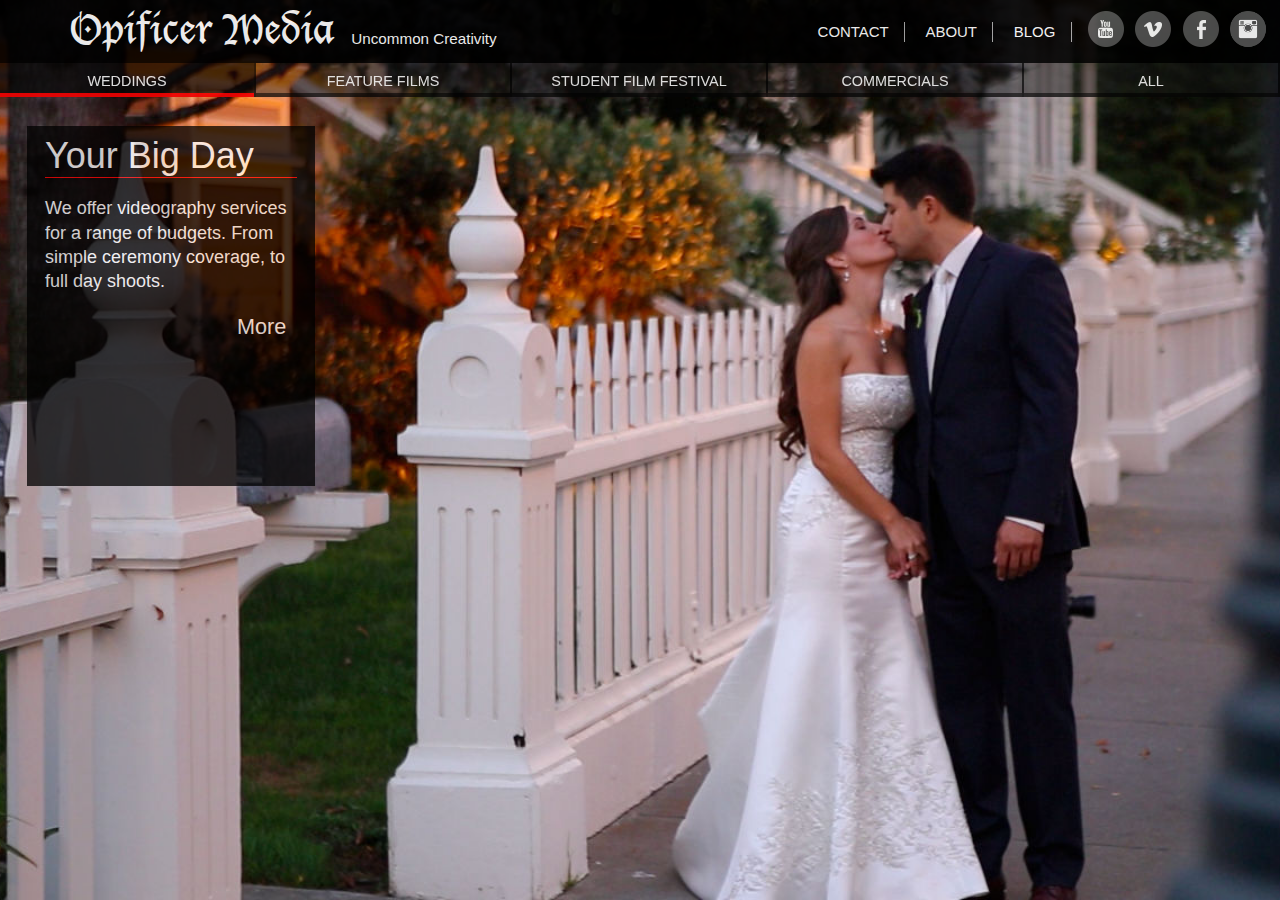
<file: index.html>
<!DOCTYPE html>
<html>
  <head>
    <meta charset="UTF-8">
    <link rel="stylesheet" type="text/css" href="css/reset.css">
    <link rel="stylesheet" type="text/css" href="css/layout.css">
<script>
  (function(i,s,o,g,r,a,m){i['GoogleAnalyticsObject']=r;i[r]=i[r]||function(){
  (i[r].q=i[r].q||[]).push(arguments)},i[r].l=1*new Date();a=s.createElement(o),
  m=s.getElementsByTagName(o)[0];a.async=1;a.src=g;m.parentNode.insertBefore(a,m)
  })(window,document,'script','//www.google-analytics.com/analytics.js','ga');

  ga('create', 'UA-74682068-1', 'auto');
  ga('send', 'pageview');

</script>
    <script src="lib/jquery.js"></script>
    <script src="lib/knockout.js"></script>
    <script src="app/allmy.js"></script>
  </head>

  <!-- placeholder divs -->
  <div id="overlay" class="overlay"></div>
  <div class="bg">
      <img src="i/wedding.jpg"><!-- avoid flicker of loading on domReady -->
  </div>

  <div id="menuBars">
      <!-- HEADER = masthead,navMenu,services listing -->
      <div class="header-row-1">
          <div id='masthead'>
              <span id="masthead-left">Opificer Media</span>
              <span id="masthead-right">Uncommon Creativity</span>
          </div>
          <div class="header-menu">
            <ul><!-- name is for finding the page this link goes with -->
                <li><a class="header-menu-link" name="Contact" href="#Contact">Contact</a></li>
                <li><a class="header-menu-link" name="About" href="#About">About</a></li>
                <li><a class="header-menu-link" name="Blog" href="http://opificermedia.com/wordpress">Blog</a></li>
                <li class="social-icon-container last">
                    <a href="https://www.youtube.com/user/OpificerMedia" target="_blank"
                       class="youtube-icon"></a>
                    <a href="https://vimeo.com/user39399339" target="_blank" class="vimeo-icon"></a>
                    <a href="https://www.facebook.com/OpificerMedia" target="_blank" class="facebook-icon"></a>
                    <a href="https://instagram.com/opificermedia" target="_blank" class="instagram-icon"></a>
                </li>
            </ul>
          </div>
      </div>
    <div id='header-row-2' class='services'>
      <ul>
        <li>
          <a class="service active-service"
             data-name="weddings"
             data-img-url="i/wedding.jpg"
             data-blurb-title="Your Big Day"
             data-blurb-short="We offer videography services for a range of budgets. From simple ceremony coverage, to full day shoots."
             data-blurb-more="Your wedding day should be one of the best days of your life, and Opificer Media wants to ensure you're able to relive that momentous day with our video services. Our philosophy to capturing weddings is to make sure we make the bride and groom get what they want while being as least intrusive as possible. <br><br>Our services can be a small scale as two cameras to multiple cameras and operators working in concert with your wedding coordinator and/or DJ. We can capture just your wedding reception, or spend the entire day with you for an amazing behind the scenes bonus video.<br><br>We shoot on state of the art HD video cameras, and can accommodate various levels of cinematic style videography. Your video will be authored to both DVD and BluRay discs and can also be provided as a digital video file for the highest quality archival version of your big day.<br><br>"
             data-blurb-more-vimeo-id="131989871"
             href="#">
              Weddings
          </a>
        </li>
        <li>
          <a class="service"
             data-name="feature-films"
             data-img-url="i/film.jpg"
             data-blurb-title="Love, Concord"
             data-blurb-short="Director Gustavo Guardado's feature debut is a teenage romantic comedy set in his home town of Concord, Ca."
             data-blurb-more="Love, Concord is Opificer Media's first feature film and the feature directorial debut of Gustavo Guardado. This independent film was self financed and produced through the hard work and dedication of Gustavo's cast and crew. Many of the crewmembers were former students of Guardado who taught at his alma mater St. Mary's College of California, prior to making the film. Both lead stars Jorge Diaz and Angelina Leon are also alumni of St. Mary's who met Guardado his first year as a professor at the small liberal arts college. Producer Virginia Saenz McCarthy is also alumni of SMC, and currently teaches a course on independent film there as well."
             data-blurb-more-vimeo-id="132158876"
             href="#">
              Feature Films
          </a>
        </li>
        <li>
          <a class="service"
             data-name="student-film-festival"
             data-img-url="i/student-film-festival.jpg"
             data-blurb-title="Film Festival"
             data-blurb-short="The 4th Annual, 2017 Student Film Festival will be Thursday November 9th at 7pm in the Heritage High School Theater, in Brentwood Ca."
             data-blurb-more="To submit your student film click on the submit button below."
             data-blurb-custom-html="<div class='film-button-div'><a class='film-button' href='https://filmfreeway.com/festival/OpificerMediaStudentFilmFestival'>Submit Film</a></div>"
             href="#">Student Film Festival
          </a>
        </li>
        <li>
            <!--  https://youtu.be/Cs3SsZaMcFQ  -->
          <a class="service"
             data-name="commercials"
             data-img-url="i/commercial.jpg"
             data-blurb-title="Commercials"
             data-blurb-short="If you're new to broadcast advertising we can help you conceive a campaign, shoot it, edit it, and deliver it to your local TV advertisers."
             data-blurb-more="Making your business's first commercial can be intimidating but that's where Opificer Media can help. Weather you have no concept at all or you know exactly what you want but simply need a production company to execute it, our goal is the same which is to tell your company's story.<br><br>Or perhaps you don't need a TV commercial, but more of a social media video. We can produce a video profile of your business with cinematic videography to showcase the amazing work you and your employees put into your product or services. <br><br>Your commercial or profile can be as small scale or ambitious as your budget permits. Opificer Media will never over sell you a service you don't need or want. But regardless of your budget you'll always receive the advice and direction of film school trained professional."
             data-blurb-more-youtube-id="Cs3SsZaMcFQ"
             href="#">
              Commercials
          </a>
        </li>
        <li class="last">
          <a class="service"
             data-name="all"
             data-img-url="i/all.jpg"
             href="#">
              All
         </a>
        </li>
      </ul>
    </div><!-- end cats div -->
  </div><!-- end menuBarsDiv -->

  <!-- "overlay" the menubars so other elements wrap accordingly -->
  <div class="menuBarsSpacer"></div>

  <div id="all">
      <ul><li>
          <a data-type='youtube' data-id='LhmXOXEDeys'><img src="i/thumbs/demo.jpg"></a>
          <div class="all-img-cap">
              <h3>General Demo Reel</h3>
              <h4>Opificer Media</h4>
          </div>
      </li><li>
          <a data-type='vimeo' data-id='131989871'><img src="i/thumbs/wedding.jpg"></a>
          <div class="all-img-cap">
            <h3>Ashley & Philip</h3>
            <h4>Wedding Montage</h4>
          </div>
      </li><li>
          <a data-type='youtube' data-id='g74KgN7oRm8'><img src="i/thumbs/AmbulanteThumb.png"></a>
          <div class="all-img-cap">
            <h3>Ambulante Festival</h3>
            <h4>Event Commercial Video</h4>
          </div>
        </li>
      </li><li>
          <a data-type='youtube' data-id='Cs3SsZaMcFQ'><img src="i/thumbs/bella.jpg"></a>
          <div class="all-img-cap">
            <h3>Salon Bella</h3>
            <h4>Commercial</h4>
          </div>
      </li><li>
          <a data-type='youtube' data-id='5FXBUEsg0s4'><img src="i/thumbs/noodles.jpg"></a>
          <div class="all-img-cap">
            <h3>Oodles of Noodles</h3>
            <h4>Commercial</h4>
          </div>
        </li>
      </li><li>
          <a data-type='youtube' data-id='hvSqAficwVU'><img src="i/thumbs/FarleyThumb.jpg"></a>
          <div class="all-img-cap">
            <h3>Tim Farley Crawford Award</h3>
            <h4>Award Presentation Video</h4>
          </div>
        </li>
      </li><li>
          <a data-type='youtube' data-id='yKpyjVM-zTo'><img src="i/thumbs/StudentFilmFest.png"></a>
          <div class="all-img-cap">
            <h3>Media Student Film Festival (BTS)</h3>
            <h4>Behind the Scenes</h4>
          </div>
        </li>
      </li><li>
          <a data-type='vimeo' data-id='204984212'><img src="i/thumbs/TributesE1.png"></a>
          <div class="all-img-cap">
            <h3>Tributes to Passion (Episdode 1)</h3>
            <h4>Web Series</h4>
          </div>
        </li>
      </li><li>
          <a data-type='vimeo' data-id='201152927'><img src="i/thumbs/RuchiWed.png"></a>
          <div class="all-img-cap">
            <h3>Ruchi & Mitul's Wedding</h3>
            <h4>Wedding Montage</h4>
          </div>
        </li>
      </li><li>
          <a data-type='vimeo' data-id='225719068'><img src="i/thumbs/TributesE2.png"></a>
          <div class="all-img-cap">
            <h3>Tributes to Passion (Episode 2)</h3>
            <h4>Web Series</h4>
          </div>
        </li>
      </li><li>
          <a data-type='vimeo' data-id='254148085'><img src="i/thumbs/TributesE3.png"></a>
          <div class="all-img-cap">
            <h3>Tributes to Passion (Episode 3)</h3>
            <h4>Web Series</h4>
          </div>
        </li>
      </ul>
    </div>

  <div id="mainContent">
    <div id="blurbDiv" class="siteText">
        <div id="blurbTitle"></div>
        <div id="blurbText" class="seethru"></div>
        <a id="blurbMore" href="#more">More</a>
    </div>
    <div id="moreDiv" class="siteText"></div>
  </div>

  <div id="menuPageContact" class="menuPage">
      <table id="contactDetails">
      <tr><td>Phone:</td><td>925-408-0315</td></tr>
      <tr><td>Email:</td><td><a class="contact-link" href="mailto:gustavo@opificermedia.com">gustavo@opificermedia.com</a></td></tr>
      </table>
      <!-- <input type="text" data-bind="value: myValue, valueUpdate='keypress'"> -->
  </div>

  <div id="menuPageAbout" class="menuPage">
      People love a great story. Now with the prevalence of high quality/low cost video technology you don't have to be a Hollywood star to make a great visual story, and that's where Opificer Media comes in. We want to help you share your story. Video is no longer only for multimillion dollar studios and companies, technology has opened the opportunities for everyone to capture brilliant imagery and thus allow one to share their love, life, message, talents, products, business or art with the masses.<br><br>
      Who are we to be so bold to and privileged to offer to share your visual story? We are a start up videography company founded and led by Gustavo Guardado, Jr.  Gus, as most people call him, has a passion for videography but more importantly in telling stories through motion pictures. He's an accomplished videographer, director, writer, producer, and editor. He received his master's of fine art in film production in 2005. Recently, Gus proudly released his first independent feature film: Love, Concord which premiered at the 2012 HBO NY Latino Film Festival and was released on iTunes and Hulu in 2013. Gus is a skilled artist and that's where the name Opificer comes from, it's an old English word literally meaning "skilled artist."<br><br>
      So what's your story? Because Opificer Media wants to help you tell it. Is it your wedding story? Gus has been shooting weddings for over 15 years! Are you a business that needs a commercial, wouldn't you rather have a cinematically educated director help you shoot it than some corporate cable company that just sees business first and artistic creativity second? Is your story about your athletic talents? Then why not let us help you put together you scouting video of your best performances, interviews, and achievements?<br><br>
      Lastly, Opificer Media is about giving young and hungry videographers their opportunity to thrive as artist. Gus is a Video Teacher at Heritage High School and some of his stable of videographers are former or current students. Thus, Opificer Media gives high school students much needed real world experience to not only better students education of videography, but work experience to kickstart their careers. Many of Gus' former students/videgraphers have moved on to become accomplished video editors, independent filmmakers, and even journalists.<br><br>So when you choose Opificer Media to help you tell your story via video you'll always get a product that's creative and which puts the art first and the profit margins last. We want to make art of your story, and a video you're proud to share with the world.
  </div>

  <div id="movieContainerDiv" class="centered">
      <a id="movieClose" href="#close" title="Close" class="close">X</a>
      <div id="movieDiv" class="centered">
          <!-- youtube or vimeo here -->
      </div>
  </div>

  <div id="vimeo">
      <iframe data-src="https://player.vimeo.com/video/"
              frameborder="0"
              webkitallowfullscreen
              mozallowfullscreen
              allowfullscreen
              class="centered-iframe">
      </iframe>
  </div>

  <div id="youtube">
      <iframe data-src="https://www.youtube.com/embed/"
              frameborder="0"
              webkitallowfullscreen
              mozallowfullscreen
              allowfullscreen
              class="centered-iframe">
      </iframe>
  </div>

</body>
</html>
</file>
<file: css/layout.css>
@font-face {
  font-family: Blackletter; src: url('../fonts/blackletter.ttf');
}

html, body{
  min-height: 100%;
}

body{
  position: relative;
}

body,span,div,a {
  text-rendering: optimizeLegibility;
  color: #FFF;
}

ul {
    margin: 0;
    padding: 0;
    list-style-type: none;
}

a {
  text-decoration: none;
  outline: none;
}

li {
    display: inline-block;
}

.bg {
    position: fixed;
    top: -50%;
    left: -50%;
    width: 200%;
    height: 200%;
    z-index: -1;
}

.bg img {
    position: absolute;
    top: 0;
    left: 0;
    right: 0;
    bottom: 0;
    margin: auto;
    min-width: 50%;
    min-height: 50%;
    background-color: #151515;
}

body {
    width:100%;
    height: 100%;
    background:#fff;
    min-width:800px;
    background-size: 100% 100%;
    background-repeat: no-repeat;
    font-family: 'Lato', sans-serif;
    font-size: 18px;
    overflow:scroll;
}

/* Header styles */
.header-row-1 {
    clear:both;
    float:left;
    position: relative;
    background-color: #000;
    opacity: 0.9;
    filter: alpha(opacity=85);
    display:block;
    padding: .25em 0em;
    width: inherit;
    height: 3em;
}

.header-row-2 {
  top: 3em;
  position: absolute;
  left: 0;
}

.services {
    background-color: rgba(20, 20, 20, 0.45);
    color: #fff;
    clear: inherit;
    position: relative;
    float: left;
    margin: 0;
    padding: 0;
    border: 0;
    font: inherit;
    vertical-align: baseline;
    width: inherit;
    white-space: nowrap;
    overflow: hidden;
}

#mainContent {
  position: fixed;
  top: 0px;
  width: inherit;
  box-sizing: border-box;
  padding: 7em 0 0 1.5em;
}

#all {
    margin: 3em;
}

#all img {
    width: 16em;
    height: 9em;
    margin-bottom: 10px;
}
#all h3 {
    margin-bottom: 5px;
}

#all h4 {
    color: #ACACAC;
    font-size: .9em;
    line-height: 1.125em;
}
#all li {
    display: inline-block;
    /* vertical-align: top; */
    margin-left: .6em;
    margin-right: .6em;
    height: 9em;
    width: 16em;
    box-shadow: 10px 10px 10px #000;
}

#all li img {
    border: 1px solid #000;
}

#all li img:hover {
  border-color: #ff4646;
  transition: border-color .5s;
  transition-timing-function: cubic-bezier(.2, 1, .6, .8);
}

#blurbTitle {
    font-size: 2em;
    padding-bottom: 0.25em;
    border-bottom: 1px solid #FF0000;
    margin-bottom: 0.5em;
}

#blurbMore {
  float: right;
  margin: 1em .5em 0em 0em;
  font-size: 1.2em;
  border-bottom-color: rgba(0, 0, 0, 0);
}


#blurbMore:hover {
  border-bottom: 2px solid transparent;
  border-bottom-color: #F00;
  transition: border-bottom-color .5s;
  transition-timing-function: cubic-bezier(.2, 1, .6, .8);
}

.moreText {
  padding: 2em;
  opacity: .75;
  line-height: 1.35em;
  text-shadow: 1px 1px 2px rgba(0,0,0,0.35);
  text-align: left;
}

.siteText {
  line-height: 1.35em;
  text-shadow: 1px 1px 2px rgba(0,0,0,0.35);
  text-align: left;
}

#menuBars {
  z-index: 1; /* appear in front of the mainContent for scrolling reasons */
  width: inherit;
  position: fixed;
}

.menuBarsSpacer {
  height: 7em;
}

#movieContainerDiv {
  z-index: 101; /* the overlay is 100 */
  width: 720px;
  height: 405px;
  position: fixed;
  padding: 1em;
  background-color: rgba(22, 22, 22, 0.8);
  border: 1px solid #333;
  /* no top & left, inherit from .centered ... */
}

#movieContainerDiv * {
  z-index: inherit;
}

#vimeo, #youtube{
  display: none;
}

.contact-link {

}

.contact-link:hover{
  border-bottom: 1px solid #F00;
}

.blurb-more-movie {
  display: block;
  position: relative;
  left: 50%;
  -webkit-transform: translateX(-50%);
  transform: translateX(-50%);
  margin-bottom: 20px;
}

.centered-iframe {
    position: relative;
    margin: 0 auto;
    display: block;
    width: 32em;
    height: 18em;
    padding-bottom: 4em;
}

.centered {
  position: fixed;
  top: 50%;
  left: 50%;
  -ms-transform: translate(-50%, -50%); /* IE 9 */
  -webkit-transform: translate(-50%, -50%); /* Chrome, Safari, Opera */
  transform: translate(-50%, -50%);
}

#movieDiv {
  display:block;
  position: absolute;
  width: inherit;
  height: inherit;
}

.movie-iframe {
  width: inherit;
  height: inherit;
}

#blurbDiv {
  float: left;
  position: relative;
  box-sizing: border-box;
  padding: 1em;
  background-color: #000;
  opacity: 0.75;
  width: 16em;
  height: 20em;
}


.noscroll {
  overflow: hidden;
}



.overlay{
  position: fixed;
  top: -50%;
  left: -50%;
  width: 200%;
  height: 200%;
  z-index: 100;
  background-color: rgba(0,0,0,0.5); /*dim the background*/
}

/*
position: fixed;
top: -50%;
left: -50%;
width: 200%;
height: 200%;
*/


.close {
    background: #606061;
    color: #FFFFFF;
    line-height: 26px;
    position: absolute;
    right: -12px;
    text-align: center;
    top: -10px;
    width: 24px;
    text-decoration: none;
    font-weight: bold;
    -webkit-border-radius: 12px;
    -moz-border-radius: 12px;
    border-radius: 12px;
    -moz-box-shadow: 1px 1px 3px #000;
    -webkit-box-shadow: 1px 1px 3px #000;
    box-shadow: 1px 1px 3px #000;
}

.close:hover {
    background: #00d9ff;
}


.vimeo-icon-container {
  border: 0 !important;
  margin: 0 !important;
}

.vimeo-icon {
  background: url("../i/social-icons.png") no-repeat -366px -12px;
  border-bottom: none !important;
}

.vimeo-icon:hover {
  background-position: -366px -54px;
}

.youtube-icon-container {
  border: 0 !important;
  margin-right: .4em;
}

.youtube-icon {
  background: url("../i/social-icons.png") no-repeat -455px -12px;
  border-bottom: none !important;
}

.youtube-icon:hover {
  background-position: -455px -54px;
}

.facebook-icon {
  background: url("../i/social-icons.png") no-repeat -54px -12px;
  border-bottom: none !important;
}

.facebook-icon:hover {
  background-position: -54px -54px;
}

.instagram-icon {
  background: url("../i/social-icons.png") no-repeat -232px -12px;
  border-bottom: none !important;
}

.instagram-icon:hover {
  background-position: -232px -54px;
}

.social-icon-container {
  margin: .4em;
  display: inline-block;
}

.social-icon-container a {
  margin-right: .4em;
  display: inline-block;
  width: 36px;
  height: 36px;
}


#moreDiv {
  float: right;
  position: relative;
  overflow-x: hidden;
  overflow-y: scroll;
  box-sizing: border-box;
  height: 30em;
  width: 55%;
  min-width: 20em;
  font-size: .9em;
  background-color: rgba(0, 0, 0, 0.75);
  margin-bottom: 20px;
  margin: 0 4em 0 0;
}
.menuPage {
  display:none;
  width: 60%;
  float: right;
  margin: 3em 3em 3em 9em;
  padding: 2em;
  box-sizing: border-box;
  background-color: rgba(0, 0, 0, 0.80);
}

.header-menu-link {
  text-decoration: none;
  text-align: left;
  text-decoration: none;
  text-transform: uppercase;
  border-bottom-color: #000;
  margin: 0em .75em 0em .75em;
  font-size: .875em;
  padding-bottom: 2px;
  transition: border-bottom-color 1s;
}

.header-menu li {
  vertical-align: text-bottom;
}

#contactDetails td {
  padding: 0 10px 7px 0;
}

.header-menu-link:hover {
  border-bottom: 2px solid transparent;
  border-bottom-color: #F00;
  transition: border-bottom-color .5s;
  transition-timing-function: cubic-bezier(.2, 1, .6, .8);
}

.header-menu {
  right: 0;
  display: inline-block;
  position: absolute;
  font-size: .95em;
  white-space: nowrap;
  z-index: 10;
}

.header-menu ul li {
    border-right: 1px solid #ACACAC;
    padding: 0 .25em 0 .25em;
    vertical-align: middle;
}

.header-menu ul li.last {
    border: 0;
    padding-right: 0;
}

.services li {
    box-sizing:border-box;
    -moz-box-sizing: border-box;
    text-transform: uppercase;
    width: 20%;
    float:left;
    text-align: center;
    border-right: 2px solid rgba(0, 0, 0, 0.65);
}

.service {
    display: block;
    padding: .7em 0 .3em 0;
    text-decoration: none;
    border-bottom: 4px solid rgba(0, 0, 0, 0.65);
    font-size: .8em;
    opacity: .85;
    transition: border-bottom-color 1s;
}

.service:hover {
    background-color: rgba(0,0,0,0.45);
    border-bottom: 4px solid transparent;
    border-bottom-color: #F00;
    transition: border-bottom-color .5s;
    transition-timing-function: cubic-bezier(.2, 1, .6, .8);
}

.active-service {
    border-bottom: 4px solid transparent;
    border-bottom-color: #F00;
    background-color: rgba(0,0,0,0.6);
}

#masthead {
  position: absolute;
  overflow:hidden;
  left: 0;
  float: left;
  padding-left: 3em;
  font-size: 1.3em;
  z-index: 9;
  white-space: nowrap;
}

#masthead-left {
  display: inline-block;
  text-shadow: 1px 1px 2px rgba(0,0,0,0.35);
  font-family: "Blackletter" !important;
  font-size: 1.7em;
}

#masthead-right {
    display: inline-block;
    font-size: .65em;
    font-family: 'Lato', sans-serif;
    margin-left: .7em;
    padding-bottom: .06em;
    padding-top: .09em;
}


.film-button{
  border:1px solid #F00;
  padding: 5px 11px;
  border-radius: 20px;
  background-color: #F00;
}

.film-button-div{
  text-align:center;
}
</file>
